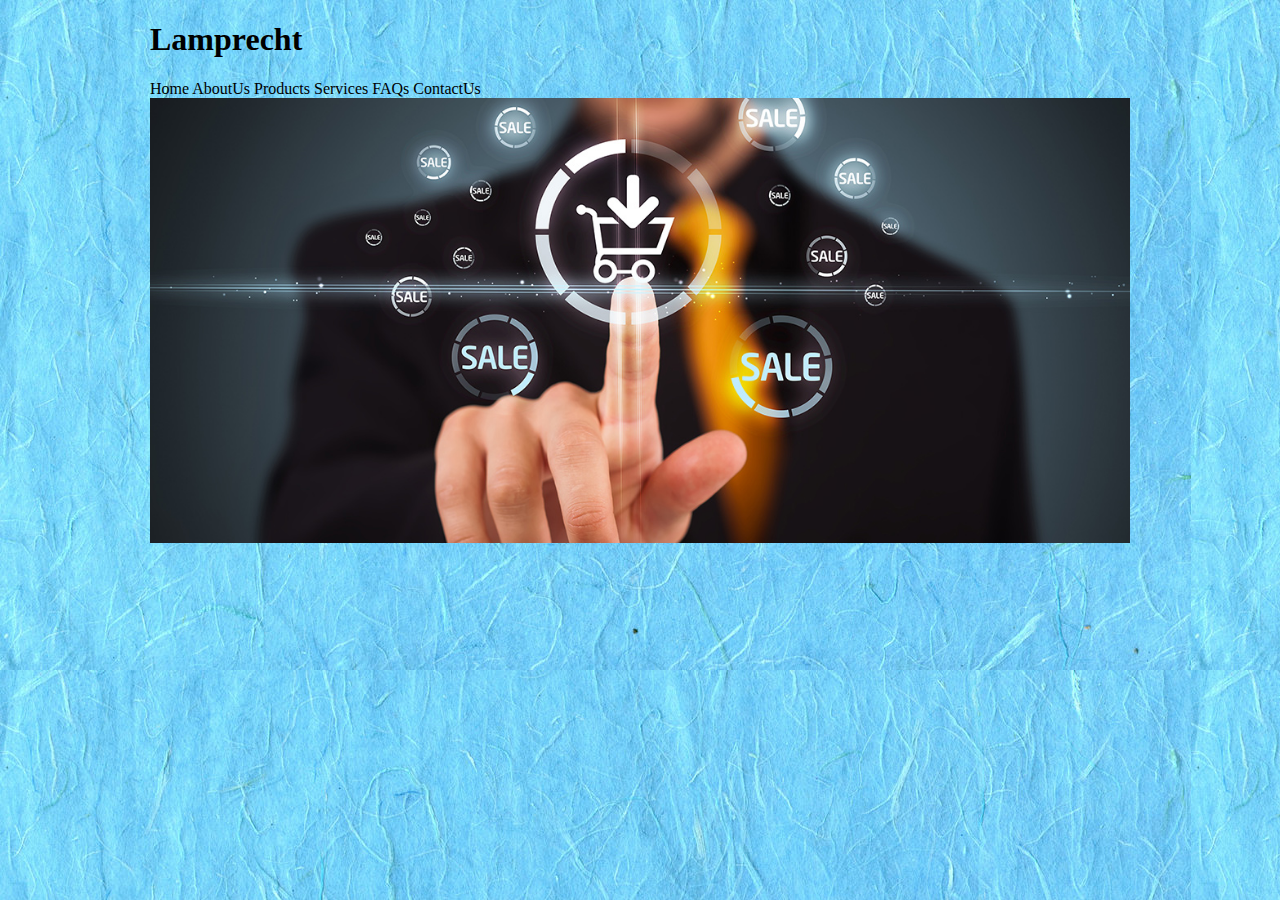
<file: index.html>
<!doctype html>
<html>
<title>Mark Bonjoc</title>
<meta name="viewport" content="width=device-width, initial-scale=1">
<link href="css/mark.css" rel="stylesheet" type="text/css" /> 
<body class="indexbody">
<div class="content container">
<head><h1>Lamprecht</h1></head>
<nav>
<a href="index.html">Home</a>
<a href="aboutus.html">AboutUs</a>
<a href="products.html">Products</a>
<a href="services.html">Services</a>
<a href="faqs.html">FAQs</a>
<a href="contactus.html">ContactUs</a>
</nav>
<div class="content container">
<div class="container mark">
  <img class="bottom" src="css/c.jpg" style="width:100%">
  <div class="bottomleft large bcontainer padding-16 black">
  </div>
</div>
<div class="container mark">
  <img class="fading" src="css/d.jpg" style="width:100%">
  <div class="bottomleft large bcontainer padding-16 black">
  </div>
</div>
<div class="container mark">
  <img class="left" src="css/e.jpg" style="width:100%">
  <div class="bottomleft large bcontainer padding-16 black">
  </div>
</div>
</div>
</div>
<script>
var myIndex = 0;
markslide();

function markslide() {
    var i;
    var x = document.getElementsByClassName("mark");
    for (i = 0; i < x.length; i++) {
      x[i].style.display = "none";  
    }
    myIndex++;
    if (myIndex > x.length) {myIndex = 1}    
    x[myIndex-1].style.display = "block";  
    setTimeout(markslide, 3500);    
}
</script>

</body>
</html>
</file>
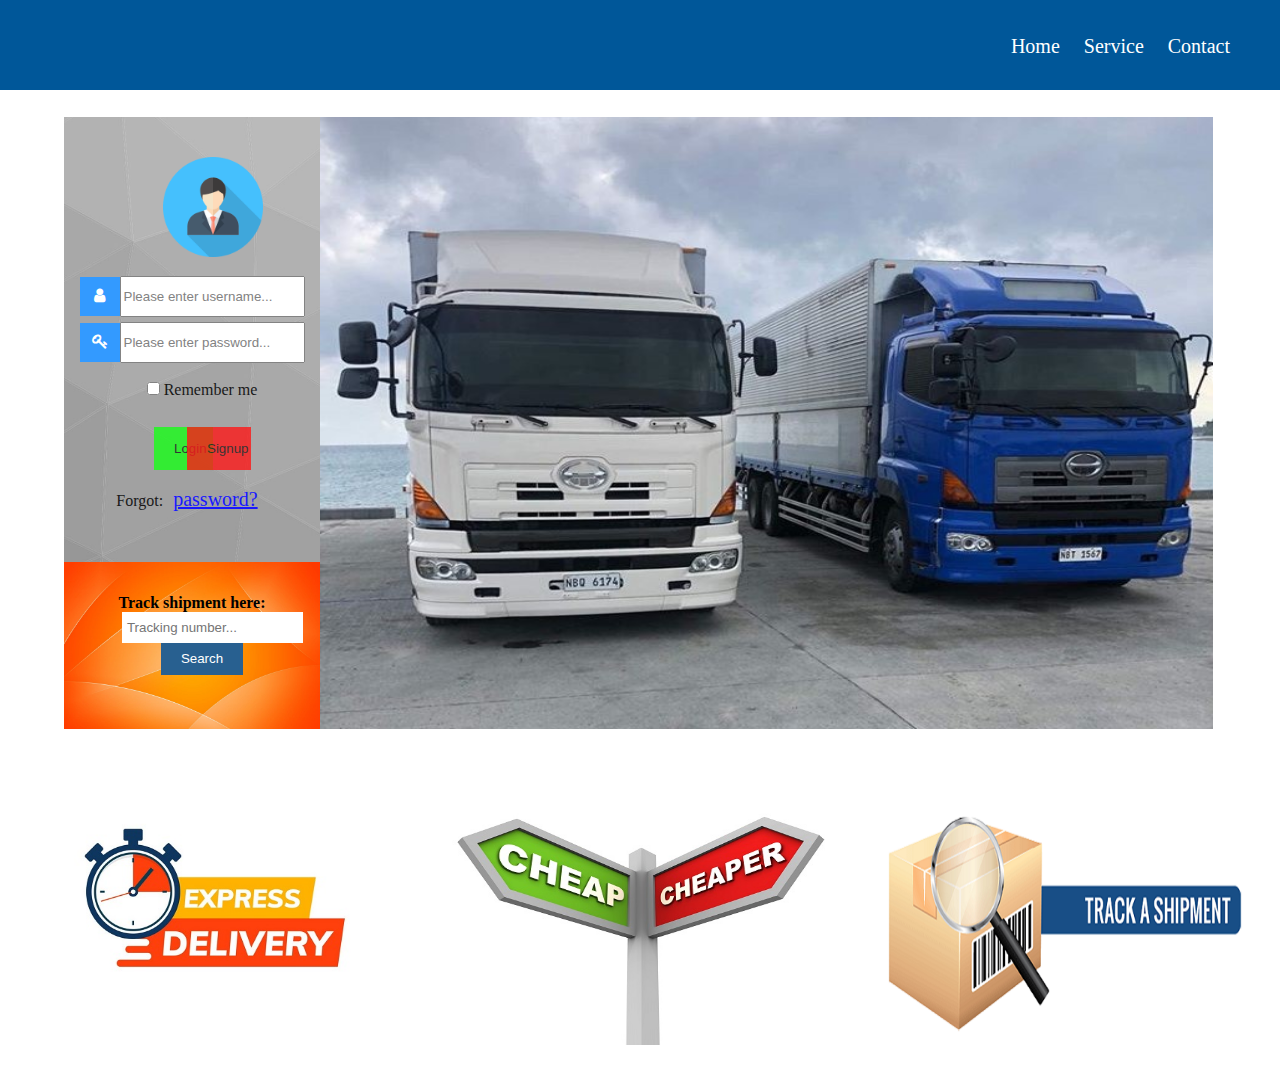
<file: JBB/index.html>
<!DOCTYPE html>
<html>
<head>
  <link href="css/style.css" rel="stylesheet" type="text/css">
  <link rel="stylesheet" href="https://cdnjs.cloudflare.com/ajax/libs/font-awesome/4.7.0/css/font-awesome.min.css">
<body>
	<div class="wrapper1">

		<!-- navigation bar -->
		<div class="index-navbar">
			<nav>
				<ul>
					<li>
						<a class="navbarlink" href="index.html">Home</a>
					</li>
					<li>
						<a class="navbarlink" href="service.html">Service</a>
					</li>
					<li>
						<a class="navbarlink" href="Contact.html">Contact</a>
					</li>
				</ul>
			</nav>
		</div>

		<!-- Login -->
		<div class="box-login animate-left">
			<div class="login-container">			
		<form action="login.php">
			
				<div class="login-logo">
				<img class="login-logo-size" src="images/login-logo.png">
				</div>
				<div class="login-text-box">
				<i class="fa fa-user icon"></i>
				<input class="login-textbox" type="text" placeholder="Please enter username..." name="username" required><br>
				<i class="fa fa-key icon"></i>
				<input class="login-textbox" type="password" placeholder="Please enter password..." name="psw" required> <br><br>
				<label>
      				<input type="checkbox" unchecked="checked" name="remember"> Remember me
   				</label><br><br>
				<button class="btn1 btn2 btn3" type="submit" style=" float: left;">Login</button>
			</div>
		</form>
			<button onclick="document.getElementById('id01').style.display='block'" class="btn1 btn3 cnl">Signup</button><br><br>
				<span class="psw"> Forgot:<a class="forgot" href="#">password?</a></span>
			
			</div>
		</div>

		<!-- slide images -->
		<div class="box-slide animate-right">			
				<img src="images/slide1.jpg" class="slide fading slides img">
				<img src="images/slide2.jpg" class="slide left slides img">			
				<img src="images/slide3.jpg" class="slide right slides img">
		</div>

		<!-- Tracking -->
		<div class="box-track animate-left">
			<h4>Track shipment here: </h4>
			<form action="tracking.php" method="post">
				<input class="track-textbox" type="text" placeholder=" Tracking number..." ><input type="submit" value="Search" class="btn">
			</form>
		</div>

		<!-- Info-->
		<div class="box-about">
			<div class="about animate-left">
				<img src="images/faster.jpg" class="aboutimg">
				<div class="overlay">
				<div class="text"> <h1>Faster</h1>Hello
				<p>"Part of our goal is to provide a faster service than other competitor."</p></div>
				</div>
			</div>
			<div class="about animate-top">
				<img src="images/cheaper.jpg" class="aboutimg">
				<div class="overlay">
				<div class="text"> 
				<h1>Cheaper</h1>
				<p>"To please our clients is to provide a cheaper price but with the same service as epxress."</p></div></div>
			</div>
			<div class="about animate-right">
				
				<img src="images/track.jpg" class="aboutimg">
				<div class="overlay">
				<div class="text">
				<h1>Trackable</h1>
				<p>"It is important to trace your products by phone or by your personal computer. We provide a track-and-trace service to better assist our clients.s"</p>
			</div>
				</div>
			</div>
   		</div>
   		
</form>
		</div>
	</div>

<div id="id01" class="modal">
  <form class="modal-content animate" action="/action_page.php" method="post">
    <div class="container">
    	<h1>Create Account</h1>
    	<span onclick="document.getElementById('id01').style.display='none'" class="close" title="Close Modal">&times;</span>
    	<i class="fa fa-user icon"></i>
    	<input type="text" placeholder="Enter Username" name="uname" class="sign-textbox" required><br>
    	<i class="fa fa-key icon"></i>
		<input type="password" placeholder="Enter Password" name="psw" class="sign-textbox" required><br>
		<i class="fa fa-envelope icon"></i>
		<input type="text" placeholder="Enter Email address" name="psw" class="sign-textbox" required><br><br>
        <button type="submit" class="btn1">Create</button>
    	<button type="button" onclick="document.getElementById('id01').style.display='none'" class="cancelbtn cnl">Cancel</button>
     </div>
	</form>
</div>

<script src="js/slidepicture.js"></script>

</body>
</html>
</file>
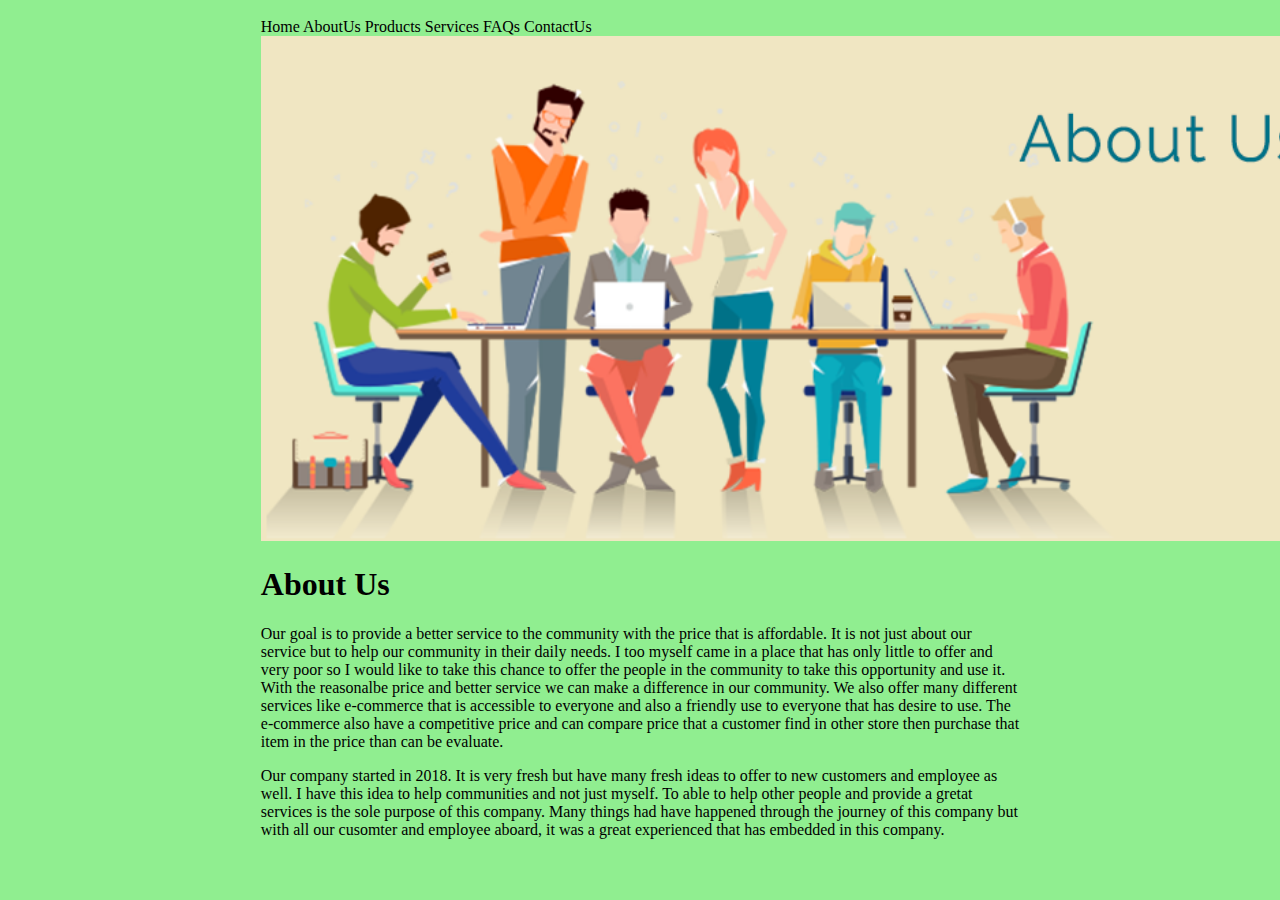
<file: aboutus.html>
<!doctype html>
<html>
<head>
    <title>Mark Bonjoc</title>
    <link href="css/mark.css" rel="stylesheet" type="text/css" />
</head>
<body class="aboutbody">
<div class="center">
<nav>
<a href="index.html">Home</a>
<a href="aboutus.html">AboutUs</a>
<a href="products.html">Products</a>
<a href="services.html">Services</a>
<a href="faqs.html">FAQs</a>
<a href="contactus.html">ContactUs</a></nav>
<header><img src="css/about.png"  width="1100	"></header>
<h1>About Us</h1>
<p>Our goal is to provide a better service to the community with the price that is affordable. It is not just about our service
but to help our community in their daily needs. I too myself came in a place that has only little to offer and very poor so I would 
like to take this chance to offer the people in the community to take this opportunity and use it. With the reasonalbe price and better 
service we can make a difference in our community. We also offer many different services like e-commerce that is accessible to everyone 
and also a friendly use to everyone that has desire to use. The e-commerce also have a competitive price and can compare price that a 
customer find in other store then purchase that item in the price than can be evaluate.</p>

<p>Our company started in 2018. It is very fresh but have many fresh ideas to offer to new customers and employee as well. I have this idea 
to help communities and not just myself. To able to help other people and provide a gretat services is the sole purpose of this company. Many things 
had have happened through the journey of this company but with all our cusomter and employee aboard, it was a great experienced that has embedded in this
company.</p>

</div>
</body>
</html>
</file>
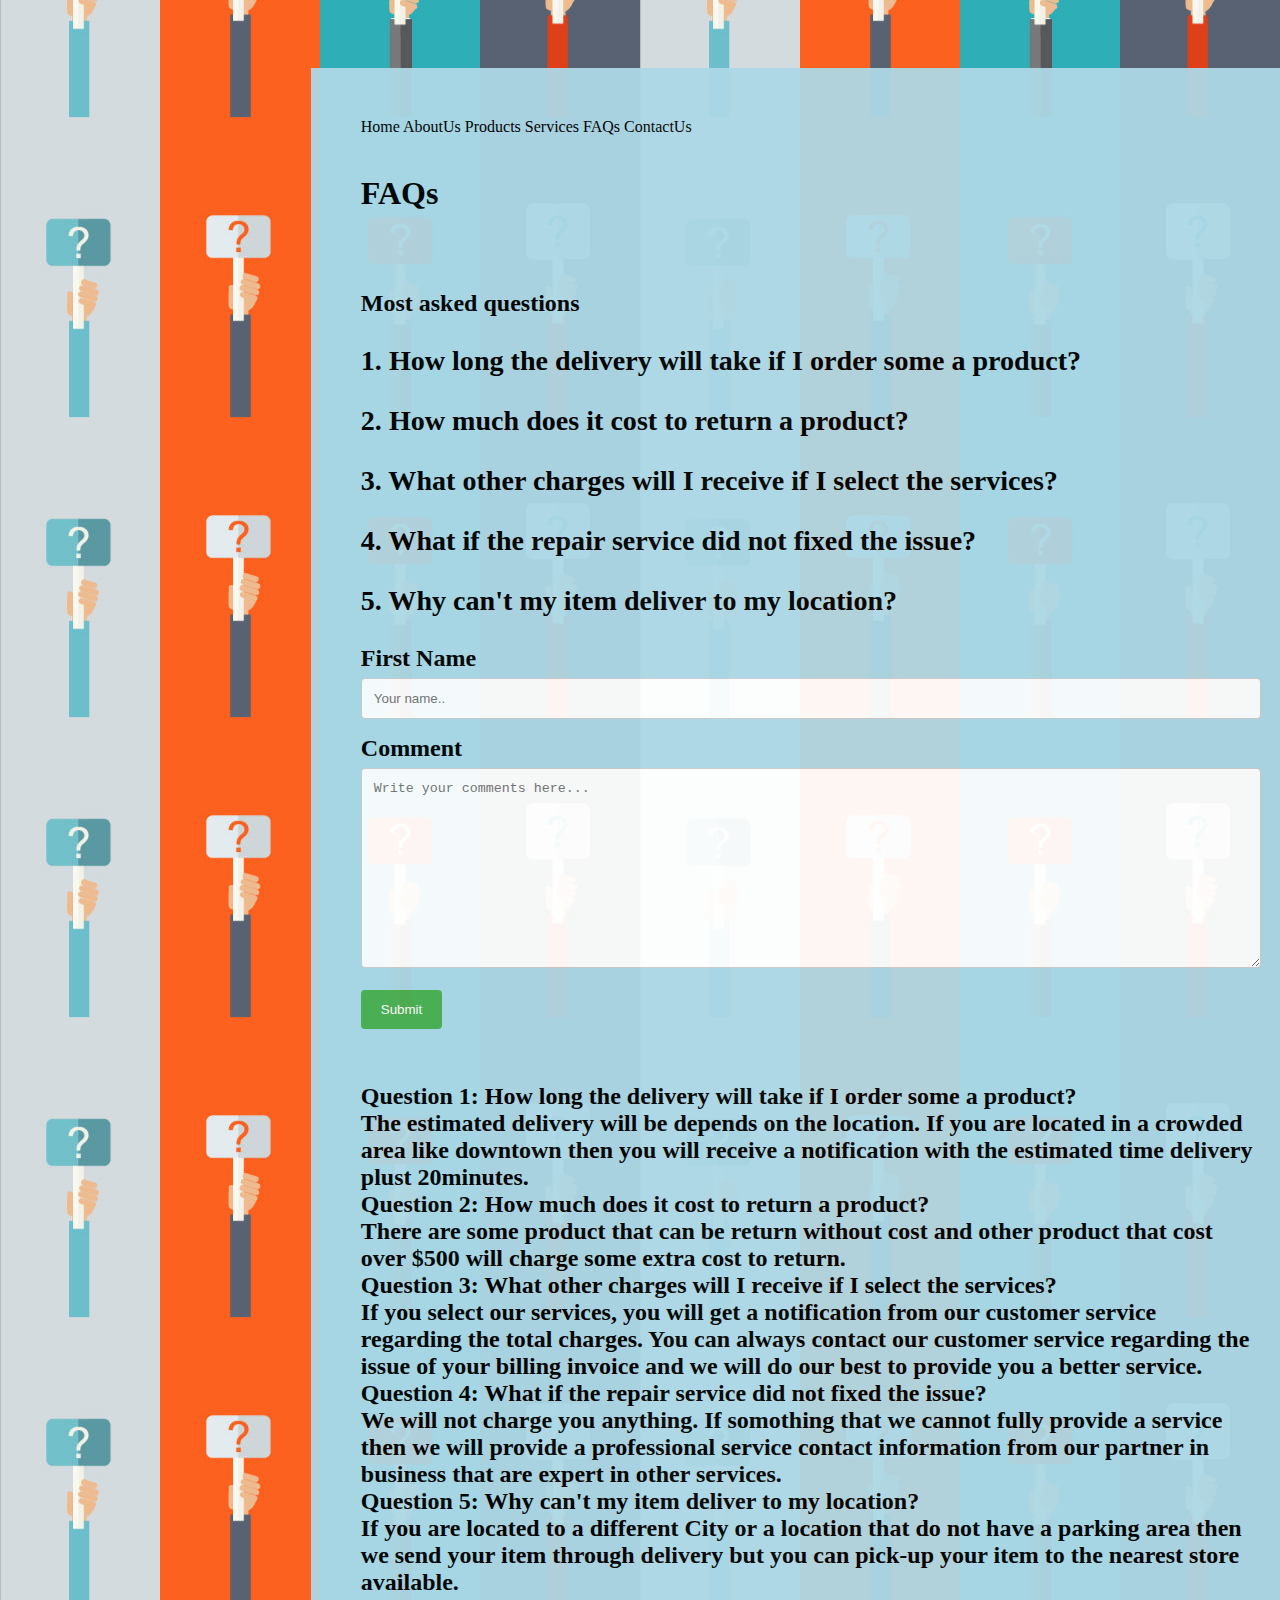
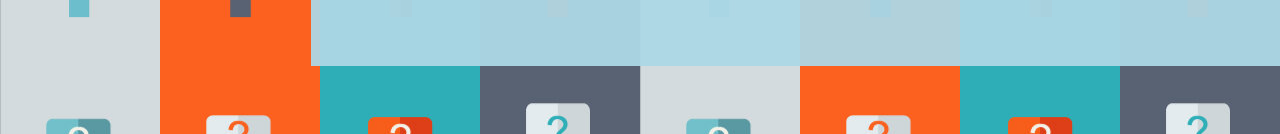
<file: faqs.html>
<!doctype html>
<html>
<head>
    <title>Mark Bonjoc</title>
    <link href="css/mark.css" rel="stylesheet" type="text/css" />
</head>
<body class="faqbody">
<div class="center">
<div class="lightblue">
<nav>
<a href="index.html">Home</a>
<a href="aboutus.html">AboutUs</a>
<a href="products.html">Products</a>
<a href="services.html">Services</a>
<a href="faqs.html">FAQs</a>
<a href="contactus.html">ContactUs</a></nav></br>
<h1>FAQs</h1></br></br>
<h2>Most asked questions<h2>
<a href="#answer1"><h3>1. How long the delivery will take if I order some a product?</h3></a>
<a href="#answer2"><h3>2. How much does it cost to return a product?</h3></a>
<a href="#answer3"><h3>3. What other charges will I receive if I select the services?</h3></a>
<a href="#answer4"><h3>4. What if the repair service did not fixed the issue?</h3></a>
<a href="#answer5"><h3>5. Why can't my item deliver to my location?</h3></a>
<form action="/action_page.php">
    <label for="fname">First Name</label>
    <input type="text" id="fname" name="firstname" placeholder="Your name.."></br>
    <label for="comment">Comment</label>
    <textarea id="comment" name="comment" placeholder="Write your comments here..." style="height:200px"></textarea>
    <input type="submit" value="Submit">
  </form></br></br>
<a name="answer1">Question 1: How long the delivery will take if I order some a product?</br>
The estimated delivery will be depends on the location. If you are located in a crowded area like downtown then you will receive
a notification with the estimated time delivery plust 20minutes.</a></br>
<a name="answer2">Question 2: How much does it cost to return a product?</br>
There are some product that can be return without cost and other product that cost over $500 will charge some extra cost to return.</a></br>
<a name="answer3">Question 3: What other charges will I receive if I select the services?</br>
If you select our services, you will get a notification from our customer service regarding the total charges. You can always
contact our customer service regarding the issue of your billing invoice and we will do our best to provide you a better service.</a></br>
<a name="answer4">Question 4: What if the repair service did not fixed the issue?</br>
We will not charge you anything. If somothing that we cannot fully provide a service then we will provide a 
professional service contact information from our partner in business that are expert in other services.</a></br>
<a name="answer5">Question 5: Why can't my item deliver to my location?</br>
If you are located to a different City or a location that do not have a parking area then we send your item through delivery
but you can pick-up your item to the nearest store available.</a></br>
</div>
</div>
</body>
</html>
</file>
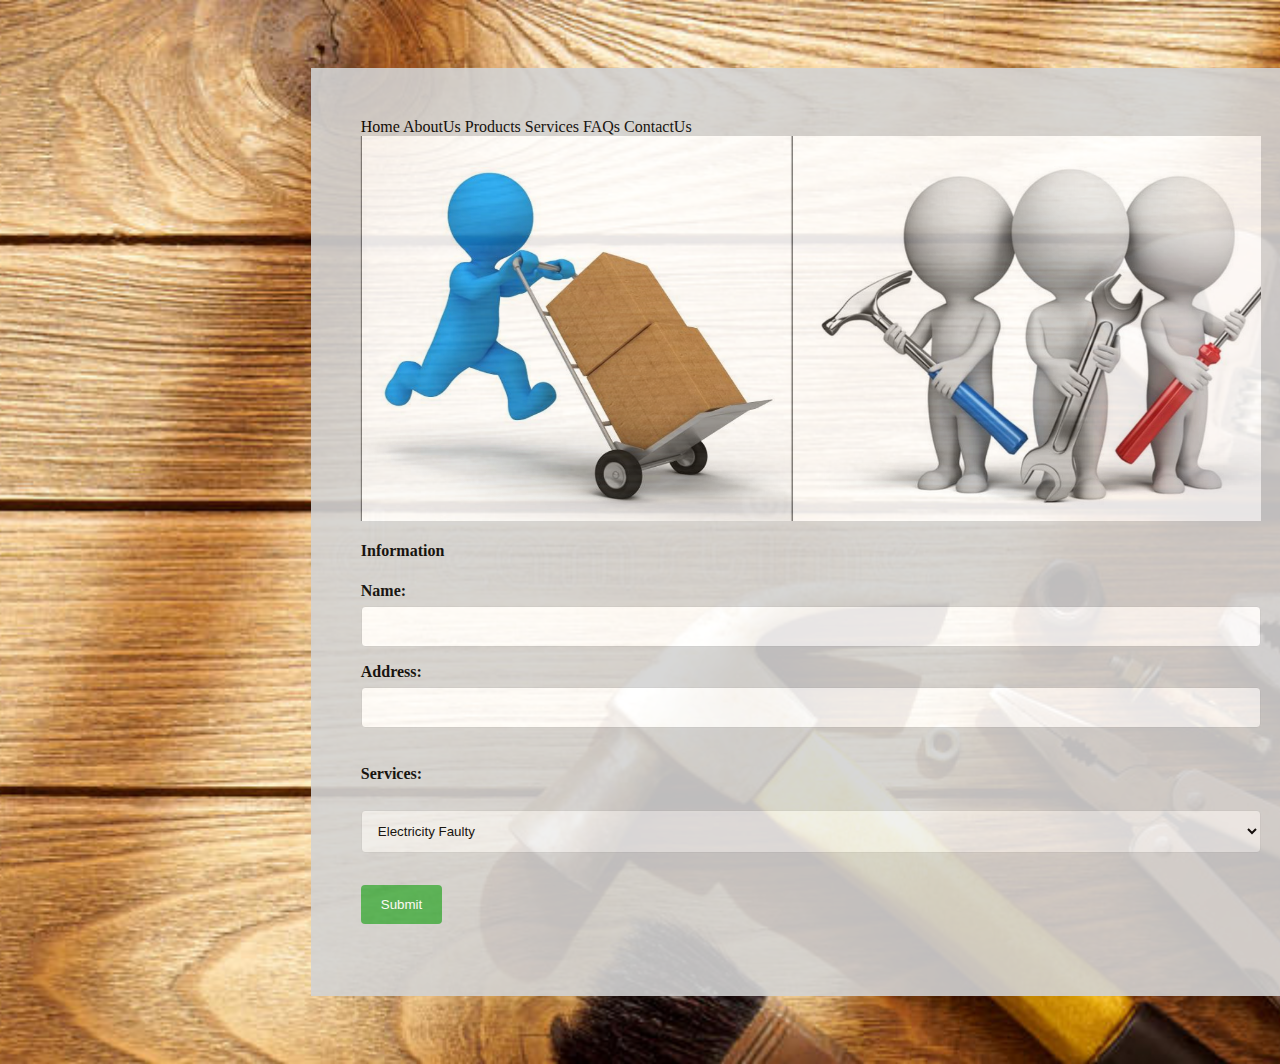
<file: services.html>
<!doctype html>
<html>
<head>
    <title>Mark Bonjoc</title>
    <link href="css/mark.css" rel="stylesheet" type="text/css" />
	<meta name="viewport" content="width=device-width, initial-scale=1">
</head>
<body class="servicebody">
<div class="center">
<div class="lightgray">
<nav>
<a href="index.html">Home</a>
<a href="aboutus.html">AboutUs</a>
<a href="products.html">Products</a>
<a href="services.html">Services</a>
<a href="faqs.html">FAQs</a>
<a href="contactus.html">ContactUs</a></nav>
<div>
<div class="containerser">
  <img src="css/repair.jpg" alt="Avatar" class="image" style="width:200%">
  
  <div class="middle">
  <div class="text">Troubleshoot and repair any damages inside your house. Our 
	service provide 100% success and we make sure that you are satisfied with our service.</div>
  </div>
</div>
<form action="lamprecht.php" method="post">
<h4>Information<h4>
	Name: <input type="text" name="fname"></br>
	Address: <input type="text" name="address">
	<div>
  <div>
    <label for="service"><h4>Services: </h4></label>
  </div>
  <div>
    <select name="service" id="service" required>
<option value="300" selected>Electricity Faulty</option>
<option value="150" >Heat and A/C</option>
<option value="600" >Full house check and repair</option>
</select>
  </div>
  <p id="price"></p>
  <input type="submit" value="Submit"/>
</div>
</form>
</div>
</div>
</div>
<script>
var drop = document.getElementById("service");
var price = document.getElementById("price");
drop.onchange = function() {
price.innerHTML = "$" + drop.value;
}
</script>

</body>
</html>
</file>
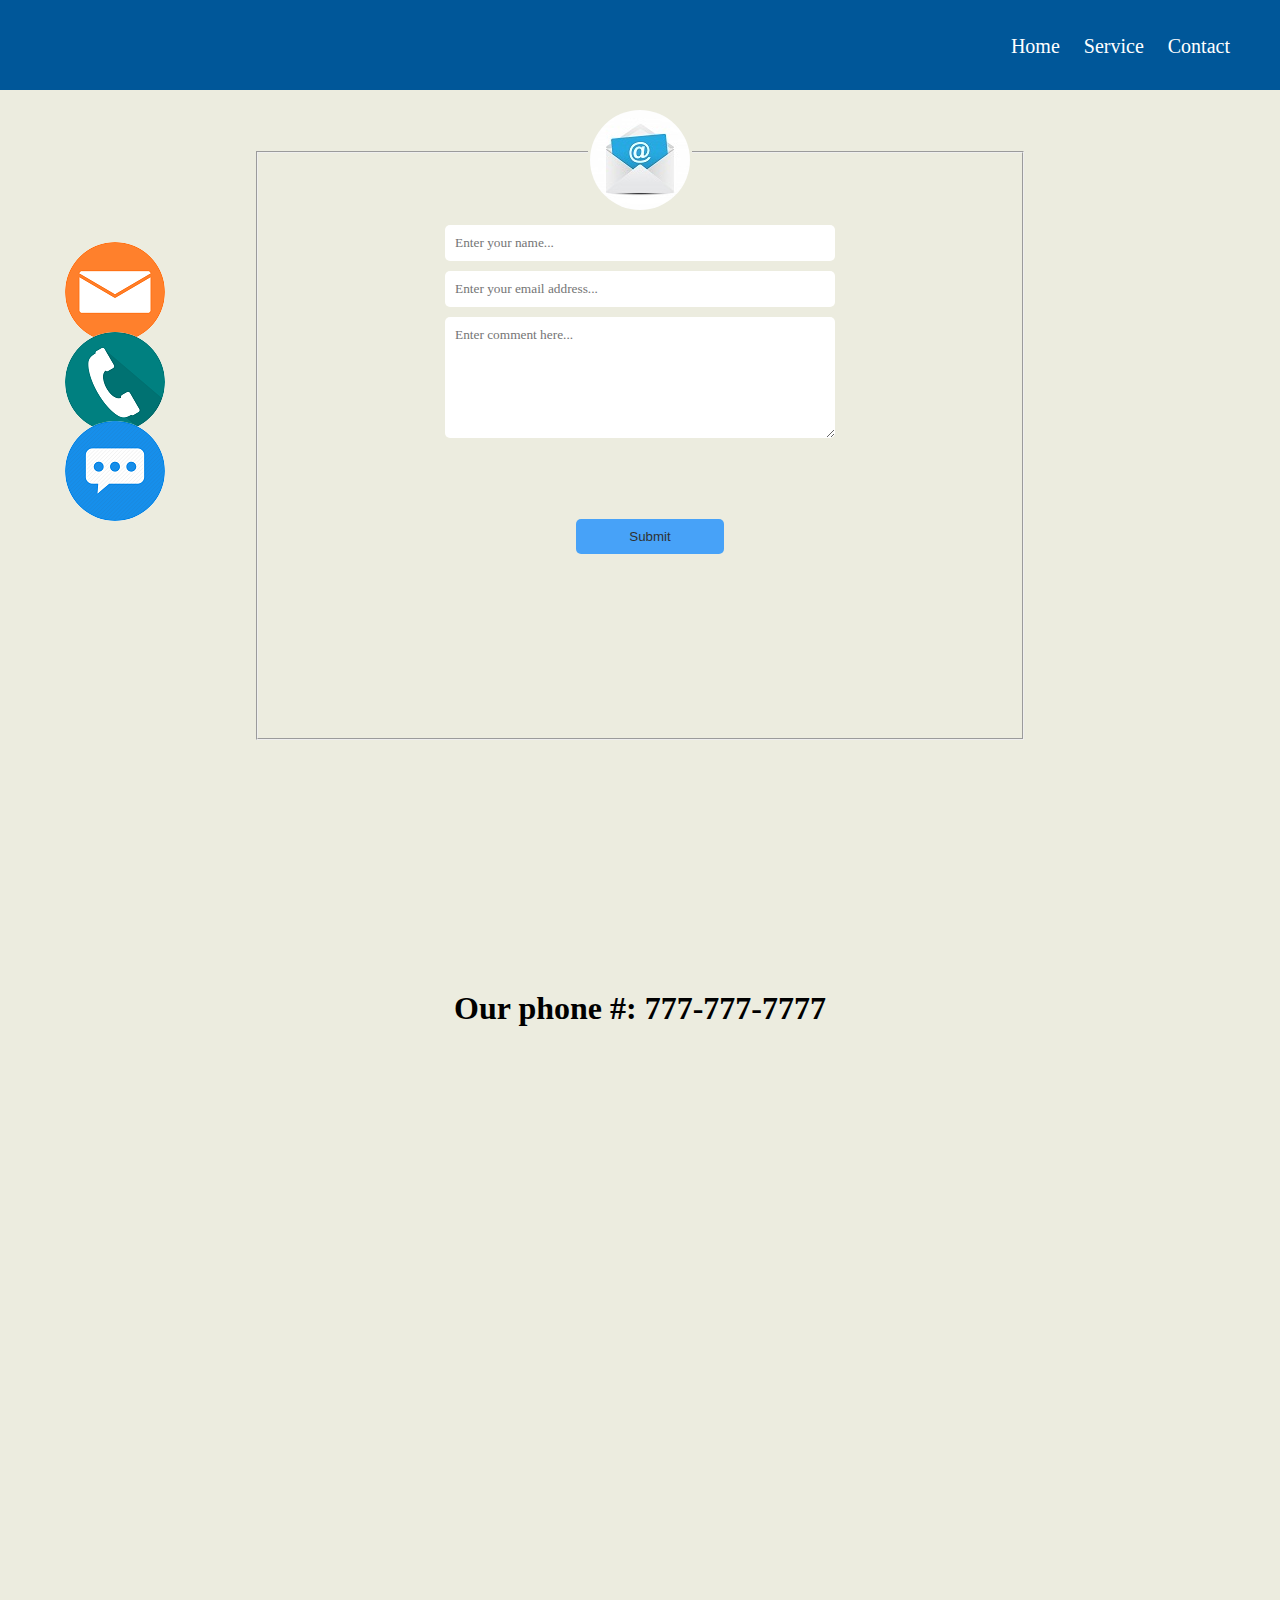
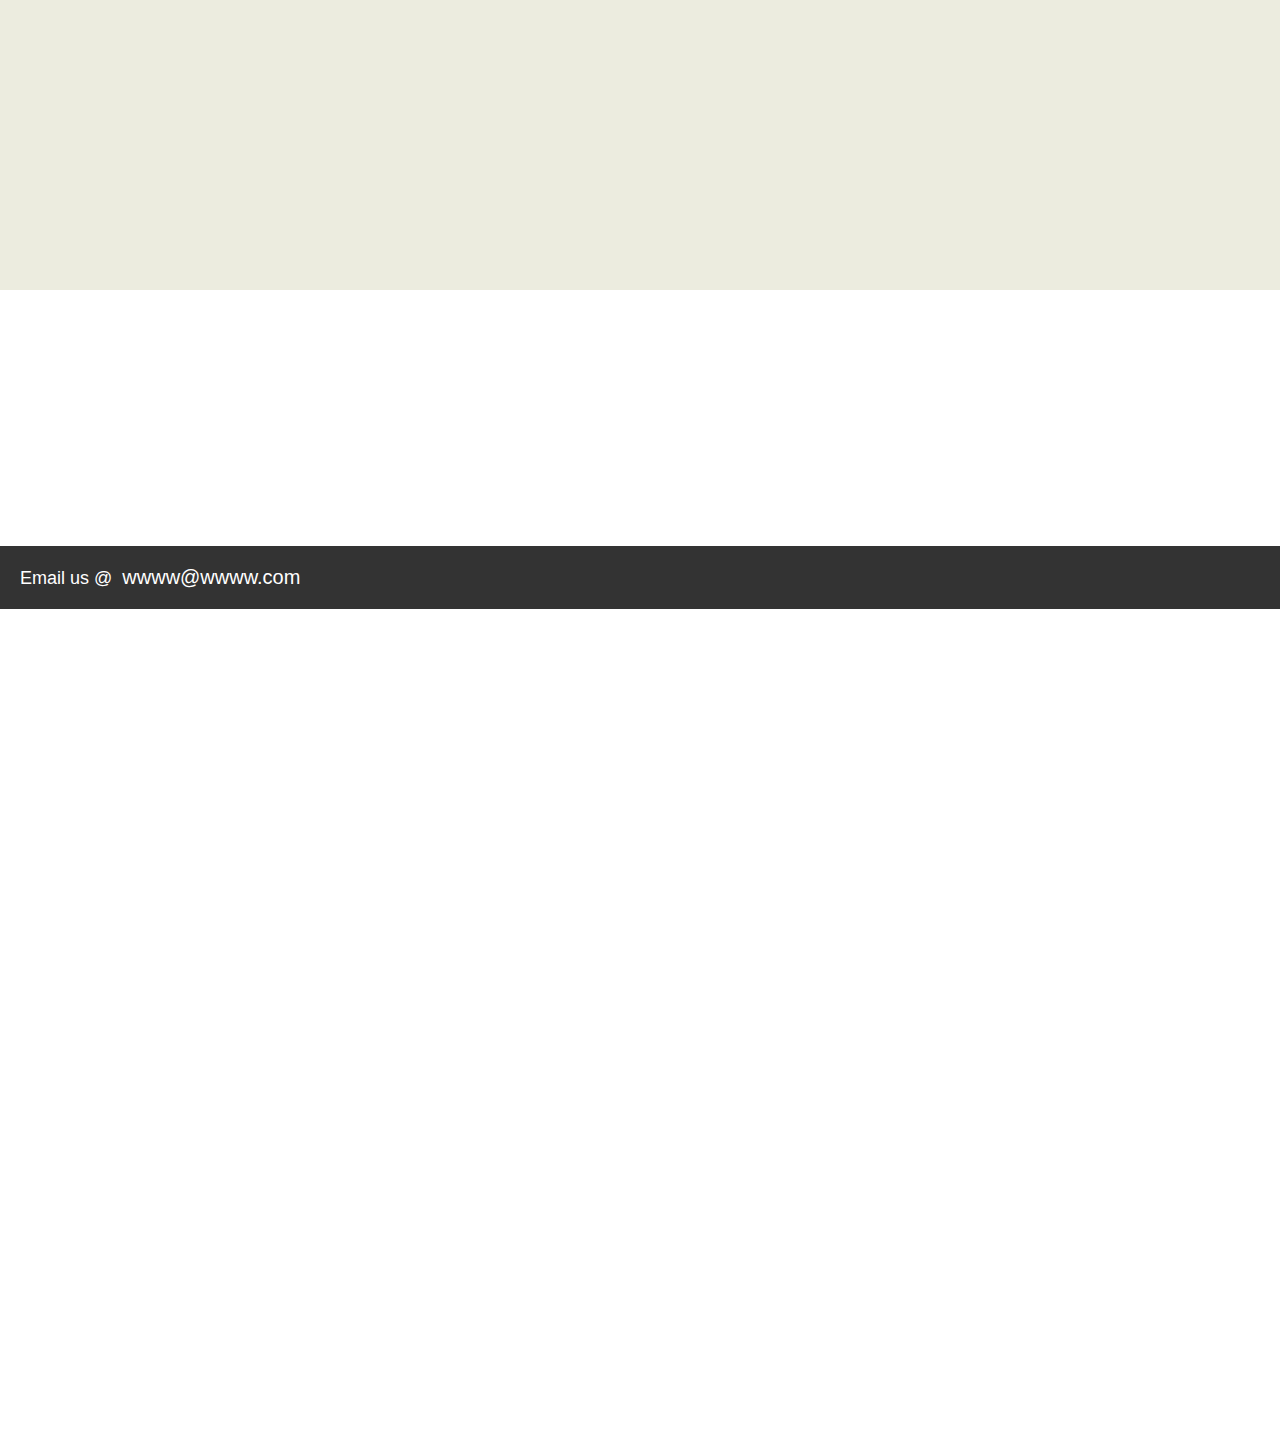
<file: JBB/contact.html>
<!DOCTYPE html>
<html>
<head>
  <link href="css/style.css" rel="stylesheet" type="text/css"> 
</head>
<body>
	<div class="wrapper2">

		<!-- navigation bar -->
		<div class="navbar">
			<nav>
				<ul>
					<li>
						<a class="navbarlink" href="index.html">Home</a>
					</li>
					<li>
						<a class="navbarlink" href="service.html">Service</a>
					</li>
					<li>
						<a class="navbarlink" href="Contact.html">Contact</a>
					</li>
				</ul>
			</nav>
		</div>
		<ul>
			<li class="block fixed ">
				<a href="#email"><img class="emailpicture animate-right" src="images/email-link.png"></a>
			</li>
			<li class="block fixed2">
				<a href="#phone"><img class="emailpicture animate-right" src="images/phone-link.png"></a>
			</li>

			<li class="block fixed3">
				<a href="#comment"><img class="emailpicture animate-right" src="images/comment-link.png"></a>
			</li>
		</ul>

		<div id="comment">
			<fieldset class="fieldset"><legend><img class="emailpicture" src="images/email.jpg"></legend>
			<input class="contact-textbox" type="text" placeholder="Enter your name..."><br>
			<input class="contact-textbox" type="text" placeholder="Enter your email address..."><br>
			<textarea class="contact-comment" type="text" placeholder="Enter comment here..."></textarea> <br><br><br><br><br>
			<input class="contactbtn" type="submit" value="Submit">
			
		</fieldset>
		
		
		</div>
		
		<div id="phone">
			<h1>Our phone #: 777-777-7777</h1>
		</div>
		<div id="email">
			
			<p class="p">Email us @<a href="mailto:wwww@wwww.com">wwww@wwww.com</a></p>
			
		</div>
	
</div>

		
</body>
</html>
</file>
<file: css/mark.css>
a:link{text-decoration: none;}
a:hover{color: red;}
a{color: black;}
.productbody{background-image: url("productbackground.jpg");background-position: center; background-repeat: none; background-size:cover;}
.indexbody{background-image: url("b.jpg");}
.aboutbody{background-color: lightgreen;}
.faqbody{background-image: url("faqs.jpg"); background-position: center;}
.contactbody{background-image: url("Contactus.jpg"); background-repeat: none; background-size: cover;}
.servicebody{background-image: url("services.jpg"); background-repeat: no-repeat; background-size: cover; background-position: center;}
div.lightgray{opacity: .9; filter: alpha(opacity=90); background-color: lightgray; width: 900px; margin: 50px; padding: 50px;}
div.lightblue{opacity: .95; filter: alpha(opacity=99); background-color: lightblue; width: 900px; margin: 50px; padding: 50px;}
label.radiolabel{ font-weight:normal; display:inline;}
.center {  margin: auto;  width: 60%;   padding: 10px;}
button[type=submit] {
    background-color: #4CAF50;
    color: white;
    padding: 12px 20px;
    border: none;
    border-radius: 4px;
    cursor: pointer;
}

button [type=submit]:hover {
    background-color: #45a049;
}
.cont_order input{
	margin-bottom:5px;
}
.cont_order p{
	padding-top:5px;
	}
div#totalPrice
{
    padding:10px;
    font-weight:bold;
    background-color:#ff0;
}
input[type=submit] {
    background-color: #4CAF50;
    color: white;
    padding: 12px 20px;
    border: none;
    border-radius: 4px;
    cursor: pointer;
}

input[type=submit]:hover {
    background-color: #45a049;
}
input[type=text], select, textarea {
    width: 100%;
    padding: 12px;
    border: 1px solid #ccc;
    border-radius: 4px;
    box-sizing: border-box;
    margin-top: 6px;
    margin-bottom: 16px;
    resize: vertical;
}
input[type=text], select, textarea {
    width: 100%;
    padding: 12px;
    border: 1px solid #ccc;
    border-radius: 4px;
    box-sizing: border-box;
    margin-top: 6px;
    margin-bottom: 16px;
    resize: vertical;
}

input[type=submit] {
    background-color: #4CAF50;
    color: white;
    padding: 12px 20px;
    border: none;
    border-radius: 4px;
    cursor: pointer;
}

input[type=submit]:hover {
    background-color: #45a049;
}
.containerser {
    position: relative;
    width: 50%;
}
.image {  opacity: 1;  display: block; width: 100%; height: auto; transition: .5s ease; backface-visibility: hidden;}
.middle {transition: .5s ease; opacity: 0; position: absolute; top: 50%; left: 100%; width: 150%; transform: translate(-50%, -50%); -ms-transform: translate(-50%, -50%);
 text-align: center;
}
.containerser:hover .image {  opacity: 0.3;}

.containerser:hover .middle {
  opacity: 1;
}

.text {
  background-color: #4CAF50;
  color: white;
  font-size: 25px;
  padding: 5px 25px;
}
button[type=submit] {
    background-color: #4CAF50;
    color: white;
    padding: 12px 20px;
    border: none;
    border-radius: 4px;
    cursor: pointer;
}

button[type=submit]:hover {
    background-color: #45a049;
}
.container{position:relative}
.bcontainer:after,.bcontainer:before{content:"";display:table;clear:both}
.content{max-width:980px;margin:auto}
.bottomleft{position:absolute;left:0;bottom:0}
.container:hover .w3-display-hover{display:block}.container:hover span
.bcontainer,{padding:0.01em 16px}.w3-panel{margin-top:16px;margin-bottom:16px}
.fading{animation:fading 10s infinite}@keyframes fading{0%{opacity:0}50%{opacity:1}100%{opacity:0}}
.top{position:relative;animation:animatetop 0.4s}@keyframes animatetop{from{top:-300px;opacity:0} to{top:0;opacity:1}}
.left{position:relative;animation:animateleft 0.4s}@keyframes animateleft{from{left:-300px;opacity:0} to{left:0;opacity:1}}
.right{position:relative;animation:animateright 0.4s}@keyframes animateright{from{right:-300px;opacity:0} to{right:0;opacity:1}}
.bottom{position:relative;animation:animatebottom 0.4s}@keyframes animatebottom{from{bottom:-300px;opacity:0} to{bottom:0;opacity:1}}
.padding-16{padding-top:16px!important;padding-bottom:16px!important}
.black{color:#fff!important;background-color:#000!important;font-size:30px;font-weight: bold;font-style: italic}
</file>
<file: JBB/css/style.css>
*{
	margin: 0;
}
body{
	height: 100%;


}
html {
	scroll-behavior: smooth;
}

.wrapper1 {
	display: grid;
	grid-template-columns: 25% 75%;
	grid-template-rows: 10% 50% 15% 35%;
	position: absolute;
	width: 100%;
	height: 100%;
	grid-row-gap: 3%;

}
.wrapper2 {
	width: 100%;
	height: 100%;
	position: absolute;
	
}
.box-about {

	height: 100%;
	width: 100%;
	margin-top: ;
	grid-row-start: 4;
	grid-column-start: 1;
	grid-column-end: 3;
	display: inline-flex;
	
	
}
.navbar {
	height: 10%;
	width: 100%;
	background-color: hsla(206, 100%, 30%, 1);
}
.box1{
	padding-top: 90px;
	width: 100%;
	height: 100%;
}
.box2{
	padding-top: 90px;
	width: 100%;
	height: 100%;


}
.index-navbar {
	background-color: hsla(206, 100%, 30%, 1);
	grid-column-start: 1;
	grid-column-end: 3;
	width: 100%;
	height: 100%;
}
#comment {
	background-color: rgba(192,192,150,0.3);
	width: 100%;
	height: 100%;
	text-align: center;
	
	}
#phone {
	background-color: rgba(192,192,150,0.3);
	width: 100%;
	height: 100%;
	text-align: center;
	
}
#email {
	width: 100%;
	height: 100%;
}
.box-login {
	grid-row-start: 2;
	margin-left: 20%;
	height: 100%;
	width: 80%;
	background-image: url("../images/background.jpg");
	background-size: cover;
	opacity: .9;
	
}
.login-logo {
	text-align: center;
	margin-top: 40px;
	border-radius: 70%;
	margin-left: 99px;
	margin-right: 99px;

}
.login-logo-size {
	width: 100px;
	height: 100px;
}
.box-slide {
	grid-row-start: 2;
	grid-row-end: 4;
	width: 100%;
	height: 100%;
}
.img {
	width: 93%;
	height: 100%;
	
}
.box-track {
	background-image: url("../images/tracking-background.jpg");
	background-size: cover;
	grid-row-start: 3;
	height: 100%;
	width: 80%;
	margin-left: 20%;
	text-align: center;
	padding-top: 10%;
	margin-top: -10%;
	padding-bottom: -5%;

}
.track-textbox {
	height: 29px;
	border: none;
	margin-right: -20px;

}

.fading{animation:fading 10s infinite}
.left{animation: :animateleft 0.4s}
.right{animation:animateright 0.4s}

nav{
	float: right;	
	margin-right: 40px;
	margin-top: 35px;
}
a{
	text-decoration: none;
	padding: 10px;
	font-size: 20px;
	color: white;
}

li{
	display: inline;
}
.navbarlink:hover {
	text-decoration: underline;
	color: #00fbff;
}
a:hover {
	color: red;
}
.forgot {
	text-decoration: underline;
	color: blue;
	font-family: "Times New Roman", Times, serif;
}
input {
	margin-left: 20px;
	}
button {
	
	border-radius: 2px;
	cursor: pointer;
	border: none;
	padding: 14px 20px;
}
.btn1 {
	background-color: lime;
	opacity: .8;

}
.btn2{
	margin-left: 80px;
	margin-top: 10px;
	margin-right:-100px;
}
.btn3 {
	width: 25%;
}
.contactbtn:hover, .btn1:hover, .cnl:hover, .about:hover .overlay{
	opacity: 1;
}

.cnl{
	background-color: red;
	margin-left: 5px;
	opacity: .8;
}
.login-text-box {
	padding: 10px;
	text-align: center;
	
}
.login-text-box:focus {
	border: 1px solid dodgerblue;
}

.login-textbox {

	margin-left: -4px;
	min-height: 35px;
	margin-top: 5px;

	}
.sign-textbox {

	margin-left: -4px;
	min-height: 33px;
	margin-top: 5px;

	}
[type="submit"],
button {
     border: none;
     border-radius: 0
 }

 
 .btn {
     padding: 0 20px;
     line-height: 32px;
     background: #286090;
     color: #fff;
     cursor:pointer;
 }

 .btn:hover {
     color: #fff;
     background-color: #FF8C00;
     
 }
 .about {
 	margin: 2%;
 	position: relative;
 	width: 33.33%;
 }

 
.overlay {
	position: absolute;
 	top: 0;
 	bottom: 0;
 	left: 0;
	right: 0;
	height: 100%;
 	width: 100%;
	opacity: 0;
	transition: .5s ease;
	background-color: #008CBA;
}
.text {
	position: absolute;
	text-align: center;
  	color: white;
	font-size: 20px;
 	top: 50%;
 	left: 50%;
  	-webkit-transform: translate(-50%, -50%);
 	-ms-transform: translate(-50%, -50%);
 	transform: translate(-50%, -50%);
  
 }
.aboutimg {
	width: 100%;
	height: 100%;
}



.icon {
  background: dodgerblue;
  color: white;
  padding: 10px;
  min-width: 20px;
  min-height: 19px;

}
.down {
	margin-top: 100px;
}
span.psw {
 
}
.contact-textbox {
	padding: 10px;
	width: 50%;
	margin: 5px;
	border-radius: 5px;
	border-style: none;
	font-family: "Times New Roman", Times, serif; 
}
.contact-comment {
	border-style: none;
	padding: 10px;
	border-radius: 5px;
	height: 20%;
	margin-top: 5px;
	margin-bottom: 5px;
	width: 50%;
	font-family: "Times New Roman", Times, serif;

}
.contactbtn {
	padding: 10px;
	width: 20%;
	background-color: dodgerblue;
	opacity: .8;
	border-radius: 5px;

}
.fieldset {
	
	height: 70%;
	margin-left: 20%;
	margin-right: 20%;

}
.emailpicture{
	border-radius: 50%;
	margin-top: 20%;
}
.block {
	display: block;
	margin: 15px;
	position: fixed;
	z-index: 1;

}
.fixed {
	margin-top: 10%;
	}
.fixed2 {
	margin-top: 17%
}
.fixed3 {
	margin-top: 24%;
}

.animate-right{position:relative;animation:animateright 0.4s}@keyframes animateright{from{right:-300px;opacity:0} to{right:0;opacity:1}}
.animate-left{position:relative;animation:animateleft 0.4s}@keyframes animateleft{from{left:-300px;opacity:0} to{left:0;opacity:1}}
.animate-top{position:relative;animation:animatetop 0.4s}@keyframes animatetop{from{top:-300px;opacity:0} to{top:0;opacity:1}}

h1.b {
	font-size: 40px;
	margin-right: 20%;
	margin-left: 45%;
	margin-top: 10%;
}

.is-visible {
  transform: none;
}

.is-visible {
  transform: translate(-50%, -50%);
}
.is-visible {
  opacity: 1;
}
.inline-photo.is-visible {
  opacity: 1;
  transform: rotateZ(-2deg);
  margin-left: 20%;
  float: left;
}
.inline-photo {
  border: 1em solid #fff;
  border-bottom: 4em solid #fff;
  border-radius: .25em;
  box-shadow: 1em 1em 2em .25em rgba(0,0,0,.2);
  margin: 2em auto;
  opacity: 0;
  transform: translateY(4em) rotateZ(-5deg);
  transition: transform 4s .25s cubic-bezier(0,1,.3,1),
  opacity .3s .25s ease-out;
  max-width: 600px;
  width: 20%;
  will-change: transform, opacity;
}
p.p{
        padding: 20px;
        background: rgba(0, 0, 0, 0.8);
        color: #fff;
        font: 18px Arial, sans-serif;
        margin-top: 20%;
    }
.position {
	height: 150px;
	width: 150px;
	right: 5%;
	top: 20%;
	position: fixed;
	

}
/* The Modal (background) */
.modal {
  display: none; /* Hidden by default */
  position: fixed; /* Stay in place */
  z-index: 1; /* Sit on top */
  left: 0;
  top: 0;
  width: 100%; /* Full width */
  height: 100%; /* Full height */
  overflow: auto; /* Enable scroll if needed */
  background-color: rgb(0,0,0); /* Fallback color */
  background-color: rgba(0,0,0,0.4); /* Black w/ opacity */
  padding-top: 60px;
}

/* Modal Content/Box */
.modal-content {
  background-color: #fefefe;
  margin: 5% auto 15% auto; /* 5% from the top, 15% from the bottom and centered */
  border: 1px solid #888;
  width: 80%; /* Could be more or less, depending on screen size */
}
/* The Close Button (x) */
.close {
  position: absolute;
  right: 25px;
  top: 0;
  color: #000;
  font-size: 35px;
  font-weight: bold;
}
.container {
  text-align: center;
  margin: 24px 0 12px 0;
  position: relative;
  padding: 10%;

}
.close:hover,
.close:focus {
  color: red;
  cursor: pointer;
}



/* The Modal (background) */
.modal {
  display: none; /* Hidden by default */
  position: fixed; /* Stay in place */
  z-index: 1; /* Sit on top */
  left: 0;
  top: 0;
  width: 100%; /* Full width */
  height: 100%; /* Full height */
  overflow: auto; /* Enable scroll if needed */
  background-color: rgb(0,0,0); /* Fallback color */
  background-color: rgba(0,0,0,0.4); /* Black w/ opacity */
  padding-top: 60px;
}
/* Add Zoom Animation */
.animate {
  -webkit-animation: animatezoom 0.6s;
  animation: animatezoom 0.6s
}

@-webkit-keyframes animatezoom {
  from {-webkit-transform: scale(0)} 
  to {-webkit-transform: scale(1)}
}
  
@keyframes animatezoom {
  from {transform: scale(0)} 
  to {transform: scale(1)}
}

/* Change styles for span and cancel button on extra small screens */
@media screen and (max-width: 300px) {
  span.psw {
     display: block;
     float: none;
  }
  .cancelbtn {
     width: 100%;
  }
 }
 .login-container {
 	text-align: center;
 }
</file>
